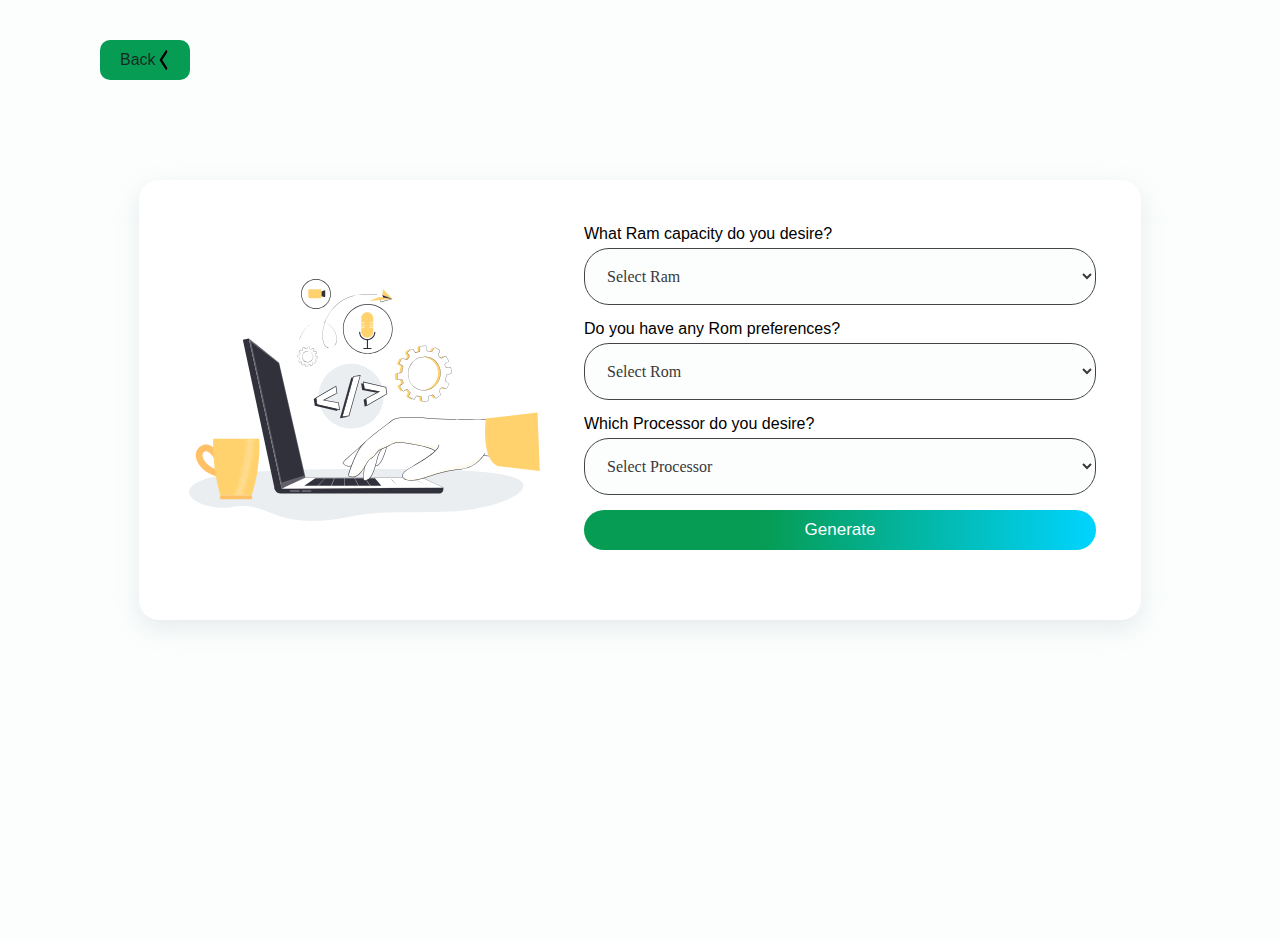
<file: assets/filter.html>
<!DOCTYPE html>
<html lang="en">
<head>
    <meta charset="UTF-8">
    <meta name="viewport" content="width=device-width, initial-scale=1.0">
    <title>Laptop Filter</title>
    <link rel="stylesheet" href="css/filter.css">
    <style>
        @font-face {
        font-family: myFirstFont;
        src:local("D:\VSC\SpecMaster\SpecMaster\assets\Poppins-Regular.ttf");
        }
        a{
            text-decoration: none;
        }
    </style>
</head>
<body>
    <a href="../input.html">
        <button class="Btn">
            <img src="img/left-arrow.png" alt="Back Arrow" width="20px" height="20px" class="arrow">
            Back
        </button>
    </a>
    <div class="body_container">
        <div class="container">
            <img src="img/Hardware.svg" alt="Image" width="400px" height="400px">
            <form class="form">
                <label for="Ram">What Ram capacity do you desire?</label>
                <select id="Ram" name="Ram" class="select">
                    <option value="" selected disabled hidden>Select Ram</option>
                    <option value="4 GB DDR4 RAM"> 4 GB DDR4 RAM</option>
                    <option value="4 GB LPDDR4X RAM"> 4 GB LPDDR4X RAM</option>
                    <option value="8 GB DDR4 RAM"> 8 GB DDR4 RAM</option>
                    <option value="8 GB LPDDR4X RAM"> 8 GB LPDDR4X RAM</option>
                    <option value="16 GB DDR4 RAM"> 16 GB DDR4 RAM</option>
                    <option value="16 GB DDR5 RAM"> 16 GB DDR5 RAM</option>
                    <option value="16 GB LPDDR5 RAM"> 16 GB LPDDR5 RAM</option>
                    <option value="32 GB DDR5 RAM"> 32 GB DDR5 RAM</option>
                    <option value="32 GB LPDDR5 RAM"> 32 GB LPDDR5 RAM</option>
                </select>
                
                <label for="Rom">Do you have any Rom preferences?</label>
                <select id="Rom" name="Rom" class="select">
                    <option value="" selected disabled hidden>Select Rom</option>
                    <option value="256 GB SSD"> 256 GB SSD</option>
                    <option value="512 GB SSD"> 512 GB SSD</option>
                    <option value="1 TB SSD"> 1 TB SSD</option>
                    <option value="2 TB SSD"> 2 TB SSD</option>
                    <option value="1 TB HDD"> 1 TB HDD</option>
                    <option value="1 TB HDD|256 GB SSD"> 1 TB HDD|256 GB SSD</option>
                </select>
    
                <label for="Processor">Which Processor do you desire?</label>
                <select id="Processor" name="Processor" class="select">
                    <option value="" selected disabled hidden>Select Processor</option>
                    <option value="Intel Core i3 Processor (11th Gen)"> Intel Core i3 Processor (11th Gen)</option>
                    <option value="Intel Core i5 Processor (11th Gen)"> Intel Core i5 Processor (11th Gen)</option>
                    <option value="Intel Core i5 Processor (12th Gen)"> Intel Core i5 Processor (12th Gen)</option>
                    <option value="Intel Core i7 Processor (11th Gen)"> Intel Core i7 Processor (11th Gen)</option>
                    <option value="Intel Core i7 Processor (12th Gen)"> Intel Core i7 Processor (12th Gen)</option>
                    <option value="Intel Core i9 Processor (12th Gen)"> Intel Core i9 Processor (12th Gen)</option>
                    <option value="Intel Core i9 Processor (13th Gen)"> Intel Core i9 Processor (13th Gen)</option>
                    <option value="Apple M1 Processor"> Apple M1 Processor</option>
                    <option value="Apple M2 Processor"> Apple M2 Processor</option>
                    <option value="Apple M1 Pro Processor"> Apple M1 Pro Processor</option>
                    <option value="Apple M2 Pro Processor"> Apple M2 Pro Processor</option>
                    <option value="Apple M1 Max Processor"> Apple M1 Max Processor</option>
                    <option value="AMD Athlon Dual Core Processor"> AMD Athlon Dual Core Processor</option>
                    <option value="AMD Ryzen 3 Quad Core Processor"> AMD Ryzen 3 Quad Core Processor</option>
                    <option value="AMD Ryzen 3 Dual Core Processor"> AMD Ryzen 3 Dual Core Processor</option>
                    <option value="AMD Ryzen 5 Quad Core Processor"> AMD Ryzen 5 Quad Core Processor</option>
                    <option value="AMD Ryzen 5 Hexa Core Processor"> AMD Ryzen 5 Hexa Core Processor</option>
                    <option value="AMD Ryzen 7 Octa Core Processor"> AMD Ryzen 7 Octa Core Processor</option>
                    <option value="AMD Ryzen 9 Octa Core Processor"> AMD Ryzen 9 Octa Core Processor</option>
                </select>
                
                
                <button class="button">Generate</button>
            </form>
        </div>
    </div>
    
</body>
</html>
</file>
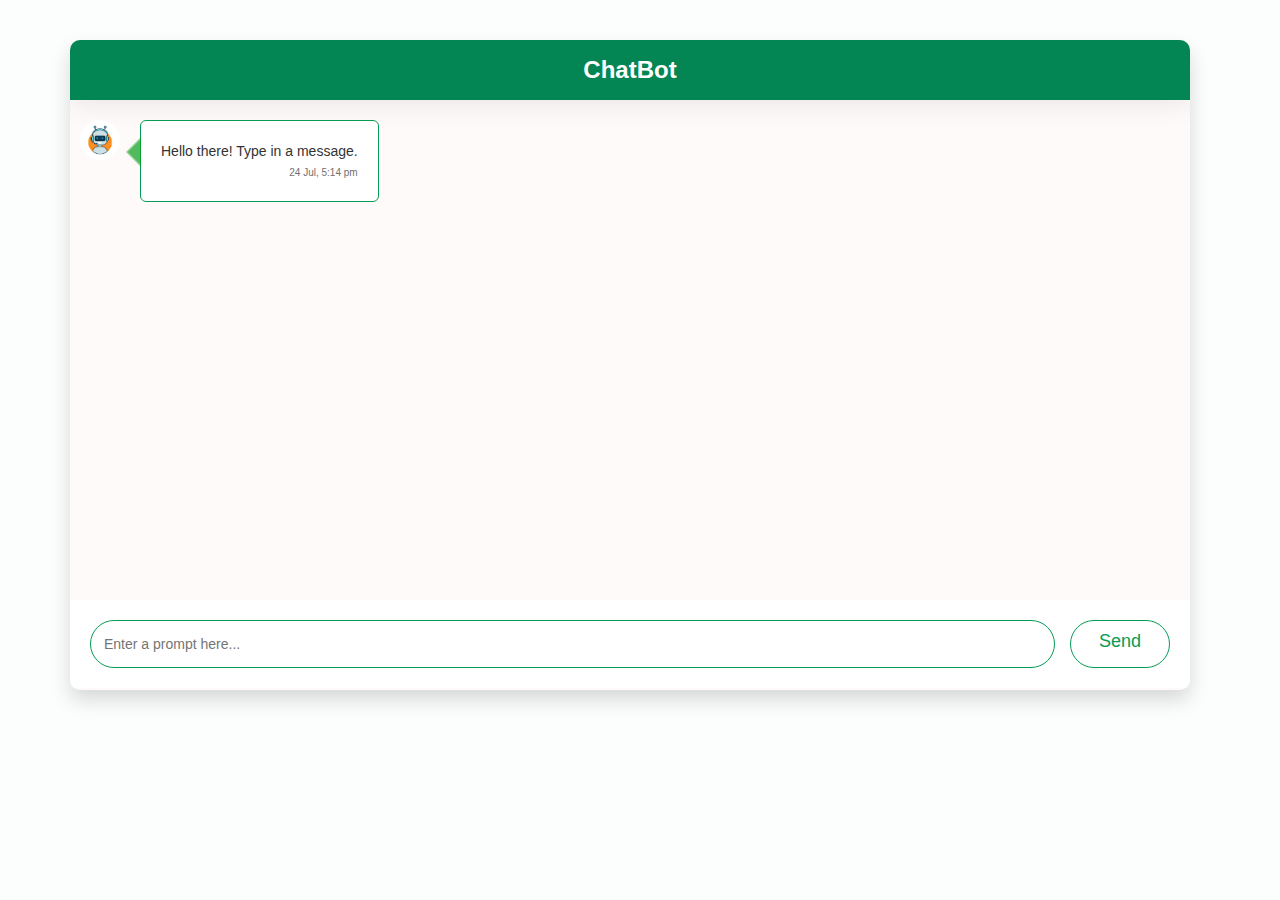
<file: SpecMasterfilter/bot.html>
<!DOCTYPE html>
<html lang="en">
<head>

	<!-- seo related -->
	<title>Chatbot</title>
	<!-- meta related -->
	<meta charset="utf-8">
	<meta name="viewport" content="width=device-width, initial-scale=1">
	<meta http-equiv="Content-Type" content="text/html; charset=utf-8" />

	<!-- vendor css & style files -->
	<link href="https://cdnjs.cloudflare.com/ajax/libs/font-awesome/4.7.0/css/font-awesome.min.css" rel="stylesheet">
	<link href="https://fonts.googleapis.com/css?family=Josefin+Sans:300|Open+Sans:300|Oxygen|Material+Icons"
		rel="stylesheet">
	<link rel="stylesheet" href="https://maxcdn.bootstrapcdn.com/bootstrap/3.3.6/css/bootstrap.min.css">

	<!-- custom css -->
	<link rel="stylesheet" type="text/css" href="static/main.css">
	<style>
		nav {
  			box-shadow: 0 4px 6px 2px rgba(255, 255, 255, 0.2);
  		}
  		.btn-borders {
      		border-radius: 30px;
    	}
	</style>

</head>

<body>
	<div class="container">
		<div class="row padded_row">
			<!-- right side content -->
			<div class="col-md-7">
				<div class="chat_window">
					<div class="top_menu">
						<div class="title">ChatBot</div>
					</div>
					<!-- dynamically rendered -->
					<ul class="messages"></ul>
					<!-- input -->
					<div class="bottom_wrapper">
						<input id="msg_input" placeholder="Enter a prompt here..." />
						<div id="send_button" class="app_button_1">Send</div>
					</div>
				</div>
			</div>
		</div>
	</div>

	<!-- vendor script files -->
	<script src="https://code.jquery.com/jquery-2.2.4.min.js"></script>
	<script src="https://maxcdn.bootstrapcdn.com/bootstrap/3.3.6/js/bootstrap.min.js">
	</script>

	<!-- custom scripts -->
	<script src="static/main.js"></script>
</body>
</html>
</file>
<file: assets/css/filter.css>
@font-face {
    font-family: myFont;
    src:local("D:\VSC\SpecMaster\SpecMaster\assets\Poppins-Regular.ttf");
}
:root {
    /*========== Colors ==========*/
    --first-color: #069C54;
    --first-color-alt: #048654;
    --title-color: #393939;
    --text-color: #707070;
    --text-color-light: #A6A6A6;
    --body-color: #FBFEFD;
    --container-color: #FFFFFF;
  
    /*========== Font and typography ==========*/
    --body-font: sans-serif;
    --biggest-font-size: 4rem;
    --h1-font-size: 2.25rem;
    --h2-font-size: 1.5rem;
    --h3-font-size: 1.25rem;
    --normal-font-size: 1rem;
    --small-font-size: .875rem;
    --smaller-font-size: .813rem;
  
    /*========== Font weight ==========*/
    --font-medium: 500;
    --font-semi-bold: 600;
}
body {
    font-family: sans-serif;
    background-color: var(--body-color);
    color: black;
    font-weight: var(--font-medium);
    height: 100vh;
    margin: 0;
}

.body_container{
    display: flex;
    justify-content: center;
    align-items: center;
    margin-top: 100px;
}

.Btn {
    position: relative;
    margin-left: 100px;
    margin-top: 40px;
    text-decoration: none;
    display: flex;
    align-items: center;
    justify-content: flex-start;
    width: 90px;
    height: 40px;
    border: none;
    font-size: var(--normal-font-size);
    padding: 0px 20px;
    background-color: var(--first-color);
    color: rgba(25, 25, 25, 0.874);
    font-weight: 500;
    cursor: pointer;
    border-radius: 10px;
    transition-duration: .3s;
  }
  
  .arrow {
    width: 13px;
    position: absolute;
    right: 0;
    margin-right: 20px;
    transition-duration: .3s;
  }
  
  .Btn:hover {
    color: transparent;
  }
  
  .Btn:hover img {
    right: 43%;
    margin: 0;
    padding: 0;
    border: none;
    transition-duration: .3s;
  }
  
  .Btn:active {
    transform: translate(3px , 3px);
    transition-duration: .3s;
    box-shadow: 2px 2px 0px rgb(32, 212, 167);
  }


.container {
    background-color: var(--container-color);
    display: flex;
    flex-direction: row;
    padding: 20px;
    border-radius: 20px;
    box-shadow: rgba(149, 157, 165, 0.2) 0px 8px 24px;
}

.form {
    display: flex;
    flex-direction: column;
    padding: 25px;
}

label {
    margin-bottom: 5px;
}

.select{
    margin-bottom: 15px;
    width: 32rem;
    font-family: 'Poppins';
    font-size: medium;
    font-weight: 300;
    padding: 18px;
    border: 1px solid #444;
    border-radius: 25px;
    background-color: var(--body-color);
    color: var(--title-color);
}
select option { 
    font-weight: 400 !important; 
}

.button {
    border: none;
    color: #fff;
    background-image: linear-gradient(90deg, rgba(6,156,84,1) 35%, rgba(0,212,255,1) 100%);
    border-radius: 20px;
    background-size: 100% auto;
    font-family: inherit;
    font-size: 17px;
    padding: 0.6em 1.5em;
   }
   
   button:hover {
    color: #393939;
    background-position: right center;
    background-size: 200% auto;
    -webkit-animation: pulse 2s infinite;
    animation: pulse512 1.5s infinite;
   }
   
   @keyframes pulse512 {
    0% {
     box-shadow: 0 0 0 0 #05bada66;
    }
   
    70% {
     box-shadow: 0 0 0 10px rgb(218 103 68 / 0%);
    }
   
    100% {
     box-shadow: 0 0 0 0 rgb(218 103 68 / 0%);
    }
}
</file>
<file: SpecMasterfilter/static/main.css>
:root {
	/*========== Colors ==========*/
	--first-color: #069C54;
	--first-color-alt: #048654;
	--title-color: #393939;
	--text-color: #707070;
	--text-color-light: #A6A6A6;
	--body-color: #FBFEFD;
	--container-color: #FFFFFF;
}

* {
	box-sizing: border-box;
}

body {
	background-color: var(--body-color);
	font-family: 'Calibri', 'Roboto', sans-serif;
}

.row.padded_row,
.row.padded_row > div {
	padding-top: 20px;
	padding-bottom: 20px;
}
/* layout and common global classes */
/* ---------------------------------------------------------------------- */

.chat_window {
	border-radius: 10px;
	box-shadow: 0 10px 20px rgba(0, 0, 0, 0.15);
	background-color: #FFFAFA;
	overflow: hidden;
	width: 1120px; /* Adjust width as needed */
    height: 650px; /* Adjust height as needed */
}

.top_menu {
	background-color: var(--first-color-alt);
	padding: 13px 0px;
	box-shadow: 0 1px 30px rgba(0, 0, 0, 0.1);
}

.top_menu .title {
	text-align: center;
	font-weight:700;
	color: white;
	font-size: 24px;
}

/* messages inside the chatbox */
/* ---------------------------------------------------------------------- */

.messages {
	position: relative;
	list-style: none;
	padding: 20px 10px 0 10px;
	margin: 0;
	height: 500px;
	overflow: scroll;
}

.messages .message {
	clear: both;
	overflow: hidden;
	margin-bottom: 20px;
	transition: all 0.5s linear;
	opacity: 0;
}

.messages .message .avatar {
	height: 40px;
	width: 40px;
	background-size: cover !important;
	border-radius: 50%;
	display: inline-block;
}

.messages .message .timestamp {
	font-size: 10px;
	font-weight: 300;
	text-align: right;
	margin-top: 5px;
}

.messages .message.appeared {
	opacity: 1;
}

.messages .message .text_wrapper {
	display: inline-block;
	padding: 20px;
	border-radius: 6px;
	min-width: 150px;
	position: relative;
}

.messages .message .text_wrapper::after,
.messages .message .text_wrapper:before {
	top: 18px;
	border: solid transparent;
	content: ' ';
	height: 0;
	width: 0;
	position: absolute;
	pointer-events: none;
}

.messages .message .text_wrapper::after {
	border-width: 13px;
	margin-top: 0px;
}

.messages .message .text_wrapper::before {
	border-width: 15px;
	margin-top: -2px;
}

/* bot message */

.messages .message.left .avatar {
	float: left;
	background: url('./img/robo.png');
}

.messages .message.left .text_wrapper {
	background-color: #fff;
	border: 1px solid var(--first-color);
	margin-left: 20px;
}

.messages .message.left .text_wrapper::after,
.messages .message.left .text_wrapper::before {
	right: 100%;
	border-right-color: #0a9f1e76;
}

.messages .message.left .timestamp {
	color: var(--text-color);
}

/* user message */

.messages .message.right .avatar {
	float: right;
	background: url('./img/guy.jpg');
}

.messages .message.right .text_wrapper {
	background-color: #fff;
	border: 1px solid var(--first-color);
	margin-right: 20px;
	float: right;
}

.messages .message.right .text_wrapper::after,
.messages .message.right .text_wrapper::before {
	left: 100%;
	border-left-color: #0a9f1e76;
}

.messages .message.right .timestamp {
	color: var(--text-color);
}

/* text inpur from user */

.bottom_wrapper {
	background-color: var(--container-color);
	padding: 20px;
	bottom: 0;
	display: flex;
}

/*Input field*/
.bottom_wrapper #msg_input {
	flex-grow: 1;
	outline-width: 0;
	padding: 13px;
	border: 1px solid var(--first-color);
	border-radius: 40px;
	margin-right: 15px;
}

.app_button_1 {
	width: 100px;
	background-color: var(--container-color);
	border: 1px solid var(--first-color);
	border-radius: 40px;
	cursor: pointer;
	padding: 8px;

	color: var(--first-color);
	font-size: 18px;
	text-align: center;
}

.app_button_1:hover{
	background-color: var(--first-color-alt);
	color: #fff;
}

/* faq section | right side */
/* ---------------------------------------------------------------------- */

.panel-group {
	margin: 20px;
}

.panel-heading [data-toggle='collapse']:after {
	font-family: 'FontAwesome';
	content: '\f054';
	float: right;
	font-size: 28px;
	line-height: 22px;
	transition: all 0.2s linear;

	-webkit-transform: rotate(-90deg);
	-moz-transform: rotate(-90deg);
	-ms-transform: rotate(-90deg);
	-o-transform: rotate(-90deg);
	transform: rotate(-90deg);
}

.panel-heading [data-toggle='collapse'].collapsed:after {
	-webkit-transform: rotate(90deg);
	-moz-transform: rotate(90deg);
	-ms-transform: rotate(90deg);
	-o-transform: rotate(90deg);
	transform: rotate(90deg);
}
</file>
